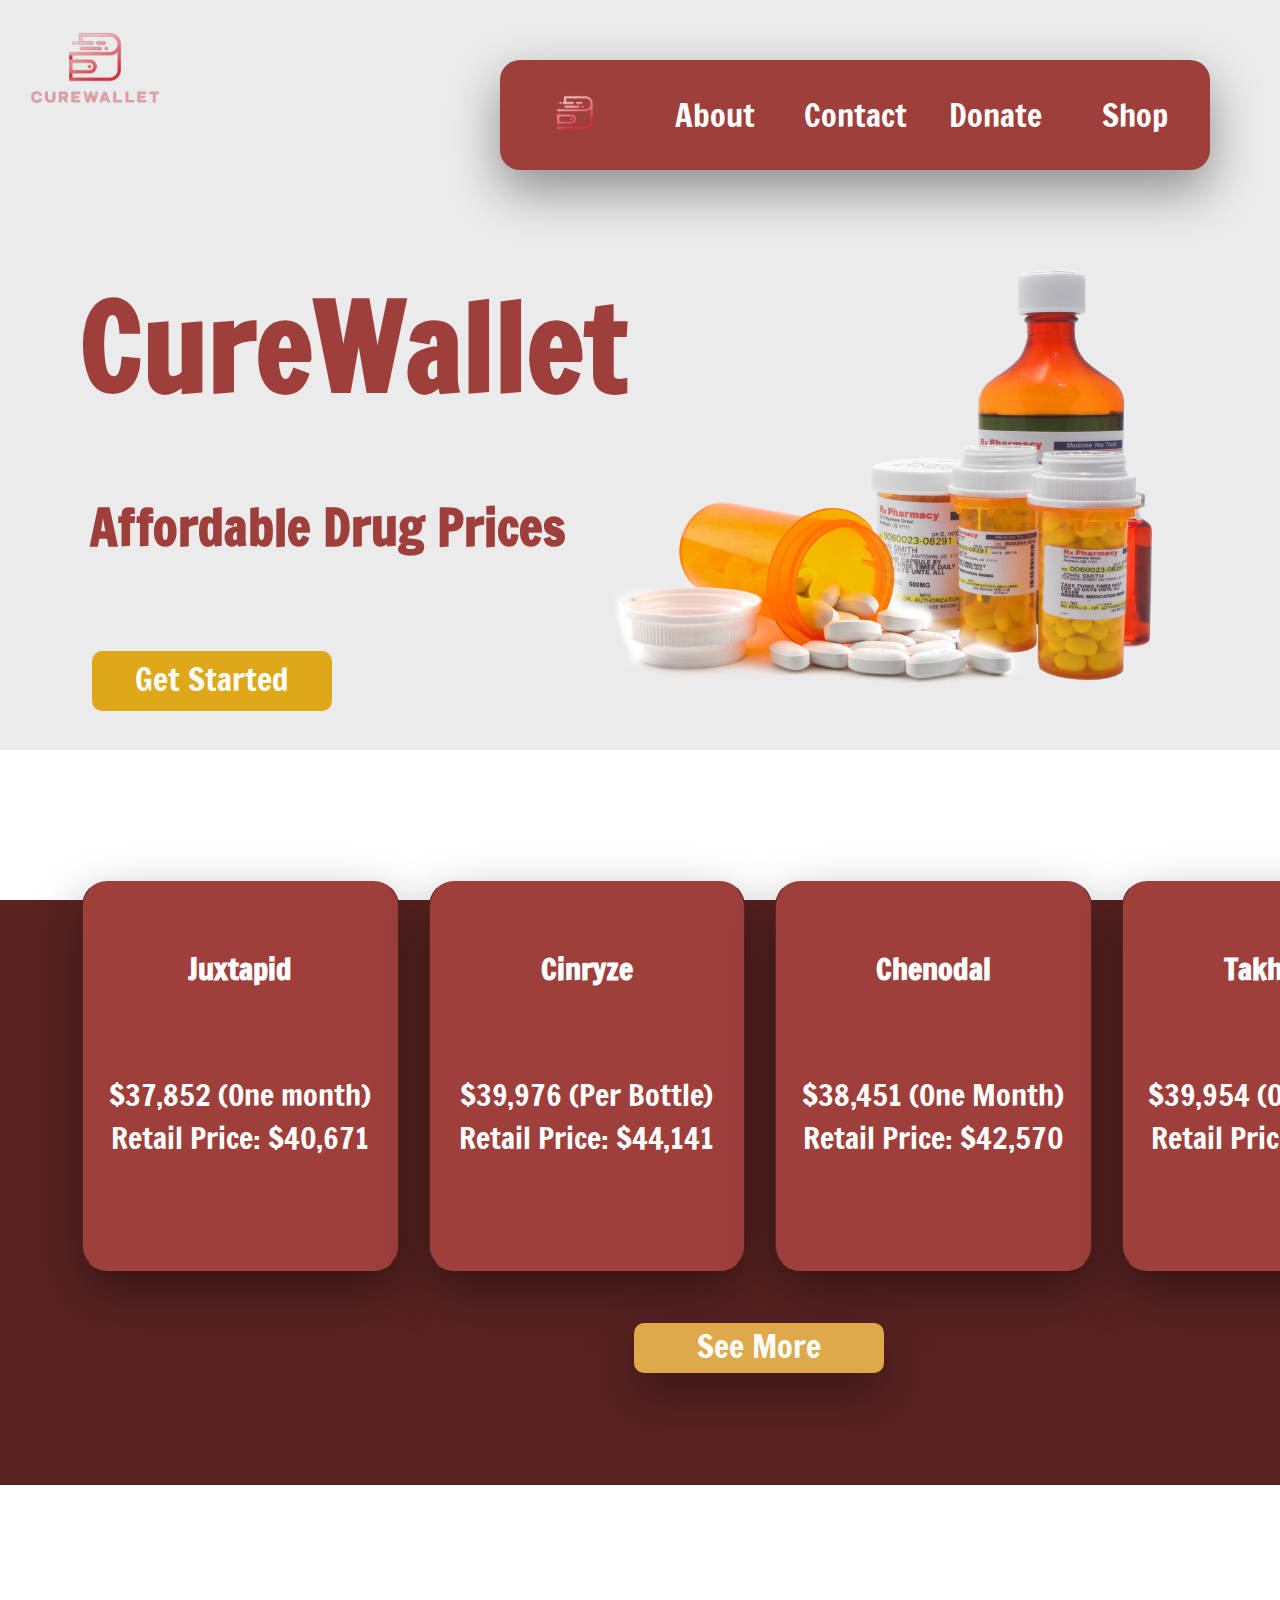
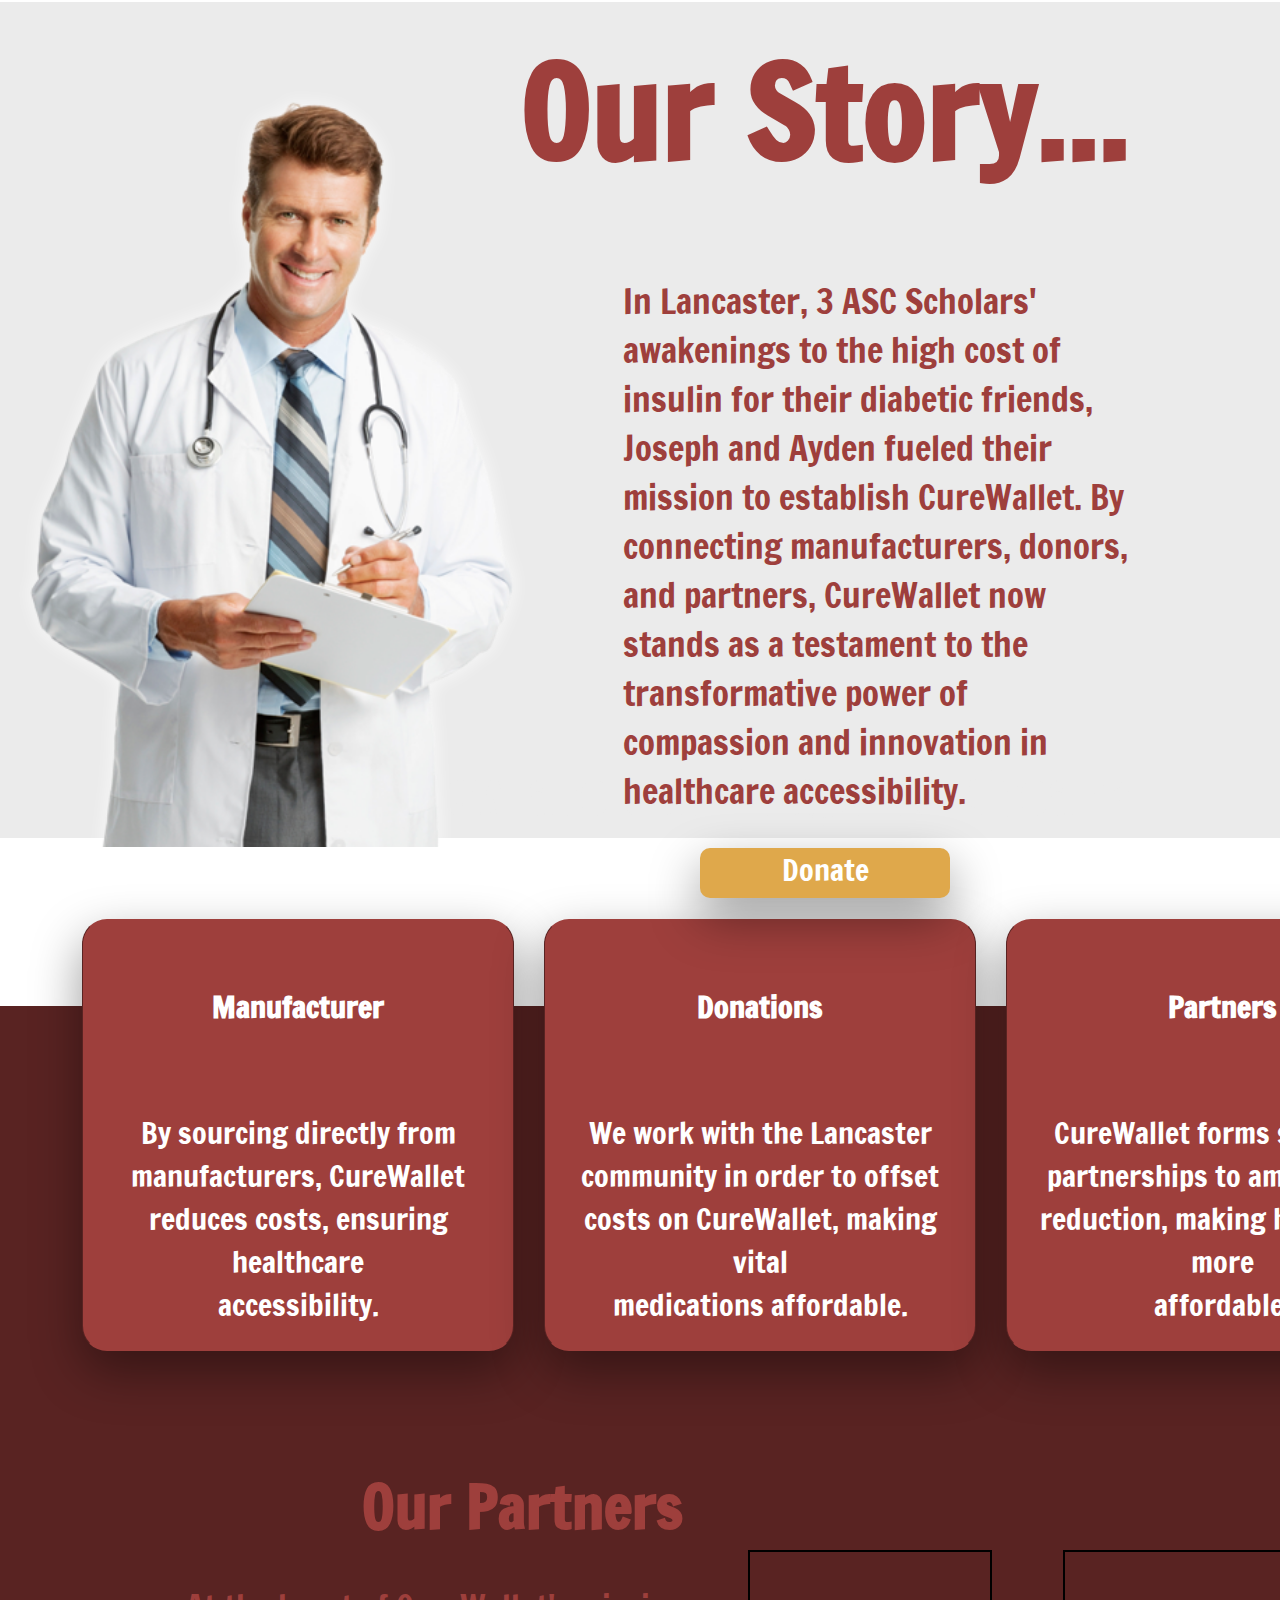
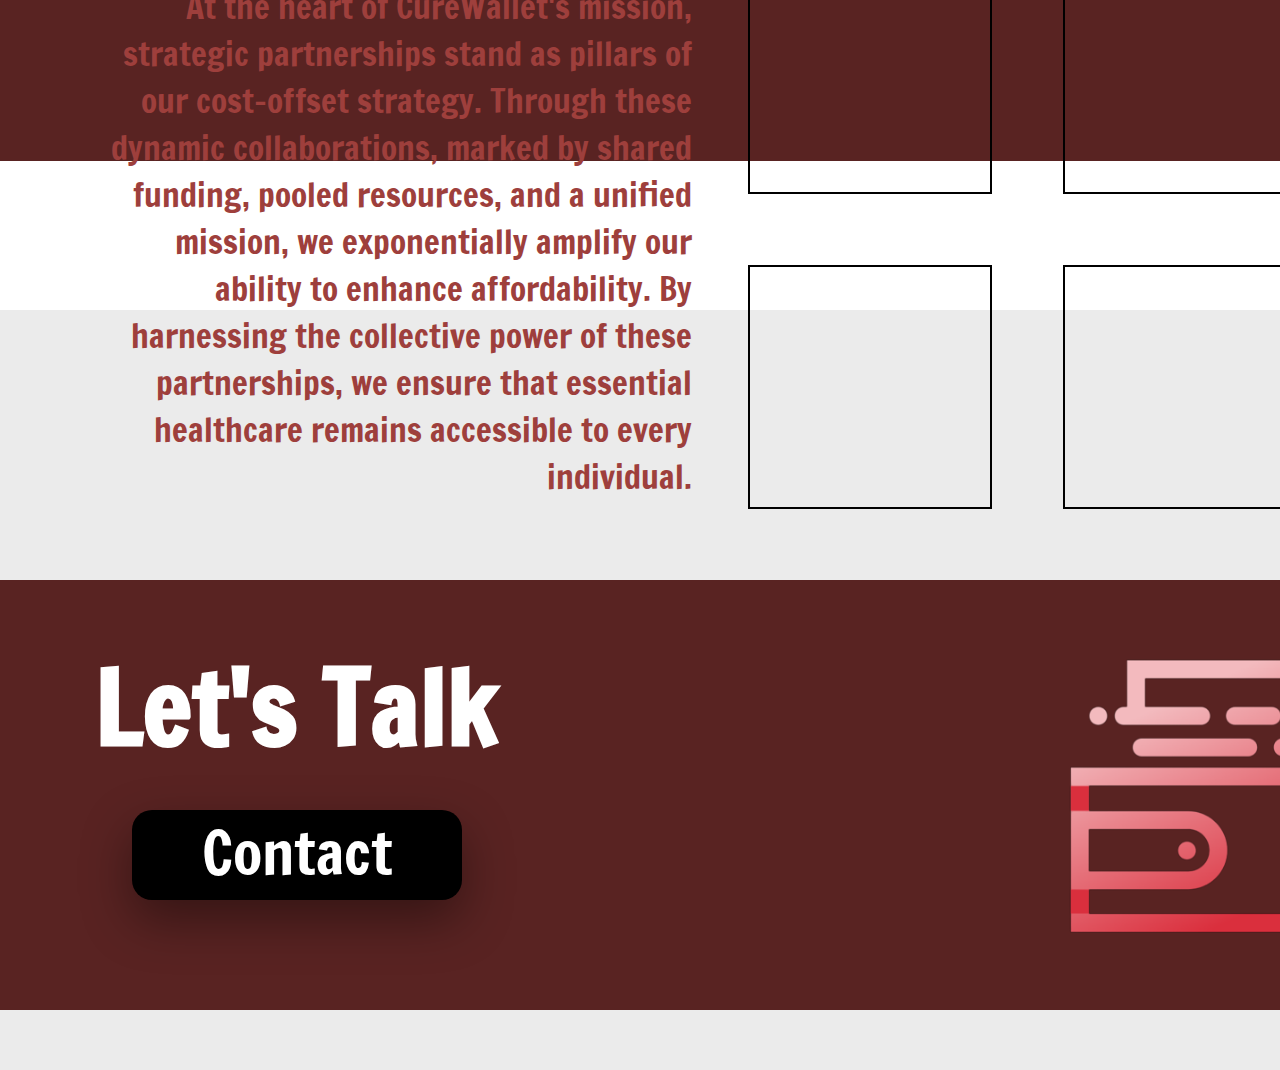
<file: index.html>
<!DOCTYPE html>
<html lang="en">

<head>
    <meta charset="UTF-8">
    <meta name="viewport" content="width=device-width, initial-scale=1.0">
    <title>CureWallet</title>
    <meta charset="UTF-8">
    <title>Navigation Bar</title>
    <link rel="stylesheet" href="style.css">
    <link rel="preconnect" href="https://fonts.googleapis.com">
    <link rel="icon" type="image/x-icon" href="images/logo.png">
    <link rel="preconnect" href="https://fonts.gstatic.com" crossorigin>
    <link
        href="https://fonts.googleapis.com/css2?family=DM+Serif+Display&family=Francois+One&family=Nanum+Gothic&family=Playfair+Display&display=swap"
        rel="stylesheet">

    <link rel="stylesheet" href="https://cdnjs.cloudflare.com/ajax/libs/animate.css/4.1.1/animate.min.css" />
</head>

<body>

    <div class="backgroundMainPage">
    </div>

    <div class="medicineMainPage">
    </div>

    <div class="storyMainPage">
    </div>

    <div class="cheapMainPage">
    </div>

    <div class="partnersMainPage">
    </div>

    <img src="images/wordRed.png" alt="White CureWalletLogo" class="mainLogo">
    <img src="images/bottleImage.png" alt="Actual Medicine Logo" class="medicineImage">

    <nav class="navBar1">
        <a><img class="MedLogo" src="images/logo.png">

            <a href="about.html">
                <div class="sections">About</div>
            </a>
            <a href="contact.html">
                <div class="sections">Contact</div>
            </a>
            <a href="donate.html">
                <div class="sections">Donate</div>
            </a>
            <a href="shop.html">
                <div class="sections">Shop</div>
            </a>
    </nav>
    <h1 class="animate__animated animate__pulse animate__infinite mainHeader">CureWallet</h1>
    <h2>Affordable Drug Prices</h2>
    <div class="mainPage">
        <a style="float: left;" href="shop.html">
            <div class="getStartedButton">Get Started</div>
        </a>
        <div class="MedContainer">
            <div class="Med">
                <h4>Juxtapid</h4>
                <p>
                    $37,852 (One month)
                    Retail Price: $40,671

                </p>
            </div>
            <div class="Med">
                <h4>Cinryze</h4>
                <p>
                    $39,976 (Per Bottle)
                    Retail Price: $44,141
            </div>

            <div class="Med">
                <h4>Chenodal</h4>
                <p>
                    $38,451 (One Month)
                    Retail Price: $42,570

                </p>
            </div>

            <div class="Med">
                <h4>Takhzyro</h4>
                <p>
                    $39,954 (One Month)
                    Retail Price: $44,140

                </p>
            </div>
        </div>

        <a style="float: left;" class="seeMoreButton" href="shop.html">See More</a>
        <h1 class="cheapHeader">How are our Drugs so Cheap?</h1>
        <div class="cheapContainer">
            <div class="cheapClass">
                <h4>Manufacturer</h4>
                <p>
                    By sourcing directly from manufacturers, CureWallet reduces costs, ensuring healthcare
                    accessibility.
                </p>
            </div>
            <div class="cheapClass">
                <h4>Donations</h4>
                <p>
                    We work with the Lancaster community in order to offset costs on CureWallet, making vital
                    medications affordable.
                </p>
            </div>

            <div class="cheapClass">
                <h4>Partners</h4>
                <p>
                    CureWallet forms strategic partnerships to amplify cost reduction, making healthcare more
                    affordable.
                </p>
            </div>
        </div>

        <h1 class="partnersHeader">Our Partners</h1>
        <p class="partnersSubheader">At the heart of CureWallet's mission, strategic partnerships stand as pillars of
            our cost-offset strategy. Through these dynamic collaborations, marked by shared funding, pooled resources,
            and a unified mission, we exponentially amplify our ability to enhance affordability. By harnessing the
            collective power of these partnerships, we ensure that essential healthcare remains accessible to every
            individual.</p>
        <img src="images/partnerPlaceholder.png" alt="Partner 1" class="square1">
        <img src="images/partnerPlaceholder.png" alt="Partner 2" class="square2">
        <img src="images/partnerPlaceholder.png" alt="Partner 3" class="square3">
        <img src="images/partnerPlaceholder.png" alt="Partner 4" class="square4">

        <div class="contactContainer" id="contact">
            <h3 class="letsTalkTitle">Let's Talk</h3>
            <a class="letsTalkButton" href="contact.html">Contact</a>
            <img class="finalLogo" src="images/logo.png">


        </div>


    </div>
    <img src="images/doctorImage.jpg" class="doctorImage">

    <h1 class="storyHeader">Our Story...</h1>
    <div class="storyContainer" id="storyText">
        <p class="storyText">In Lancaster, 3 ASC Scholars' awakenings to the high cost of insulin for their diabetic
            friends, Joseph and Ayden
            fueled their mission to establish CureWallet. By connecting manufacturers, donors, and partners, CureWallet
            now stands as a testament to the transformative power of compassion and innovation in healthcare
            accessibility.
        </p>
    </div>

    <a class="donateButton" href="donate.html">Donate</a>

</body>

</html>
</file>
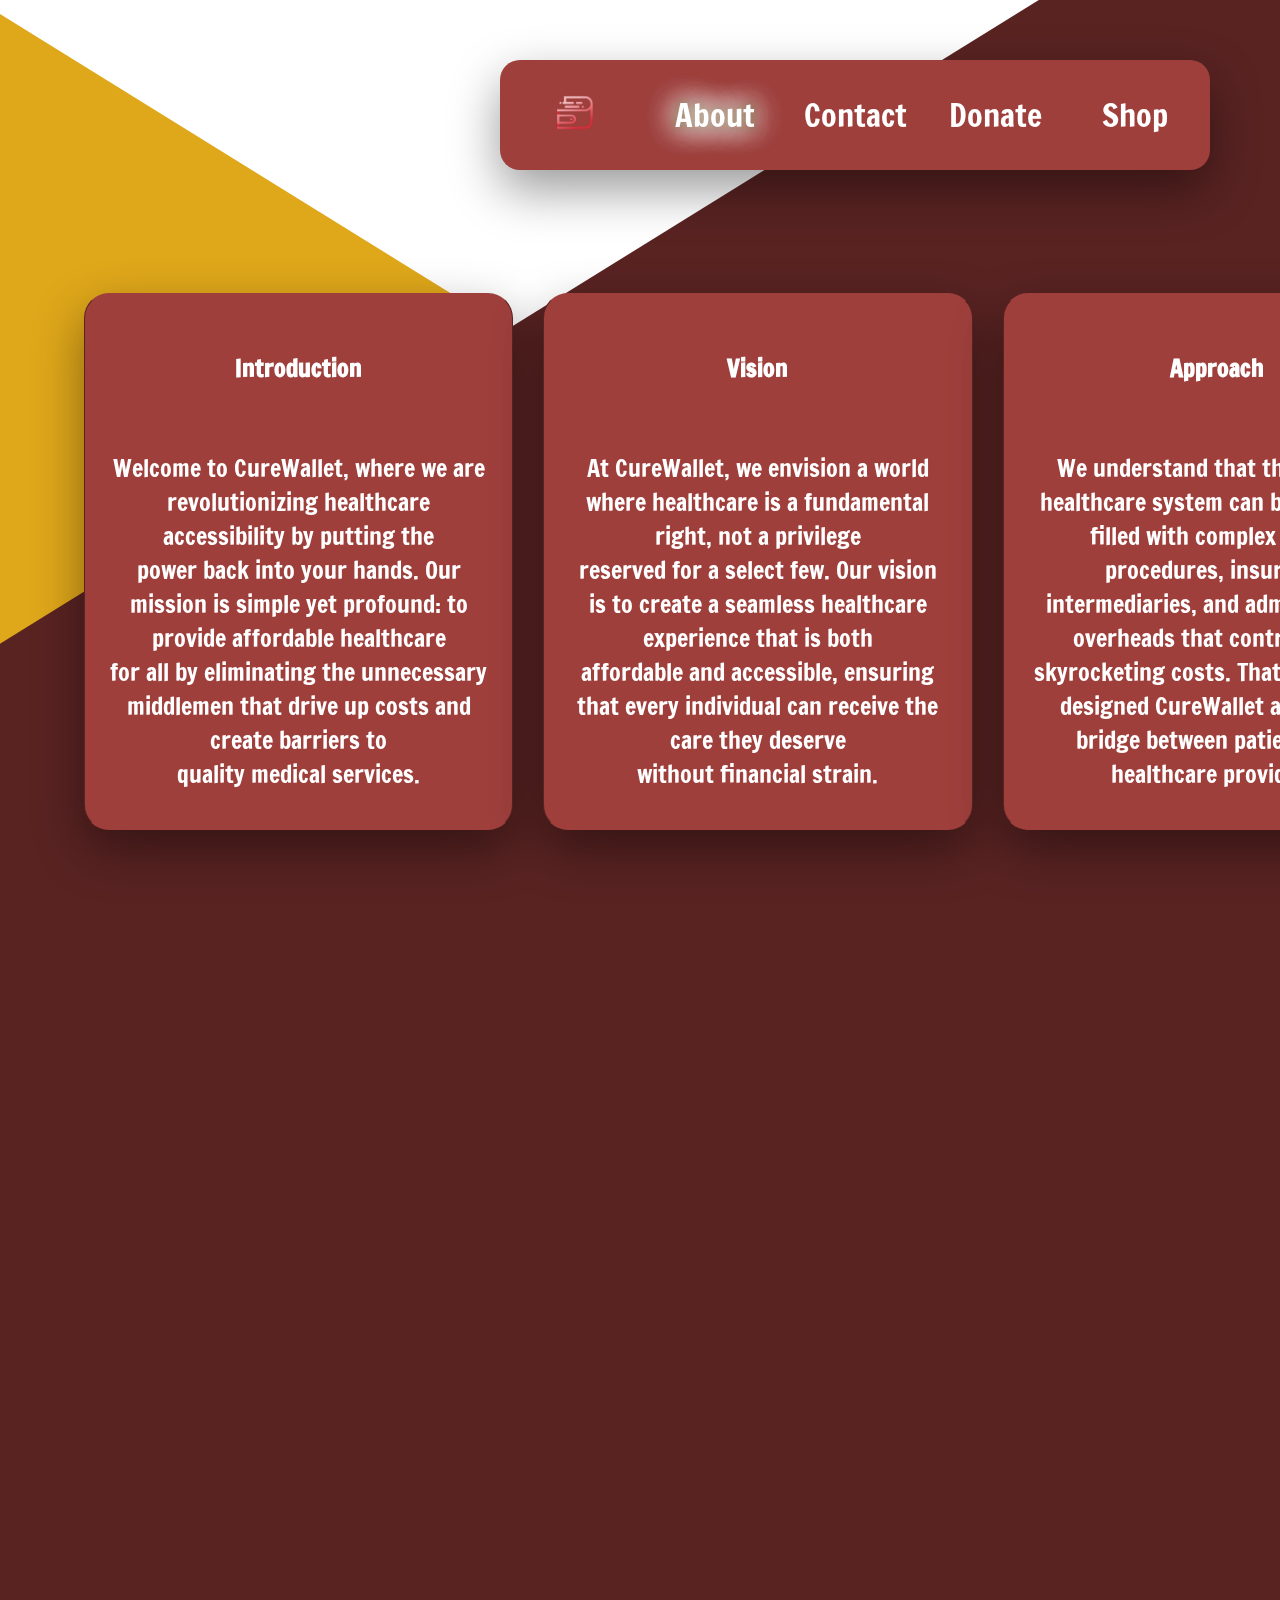
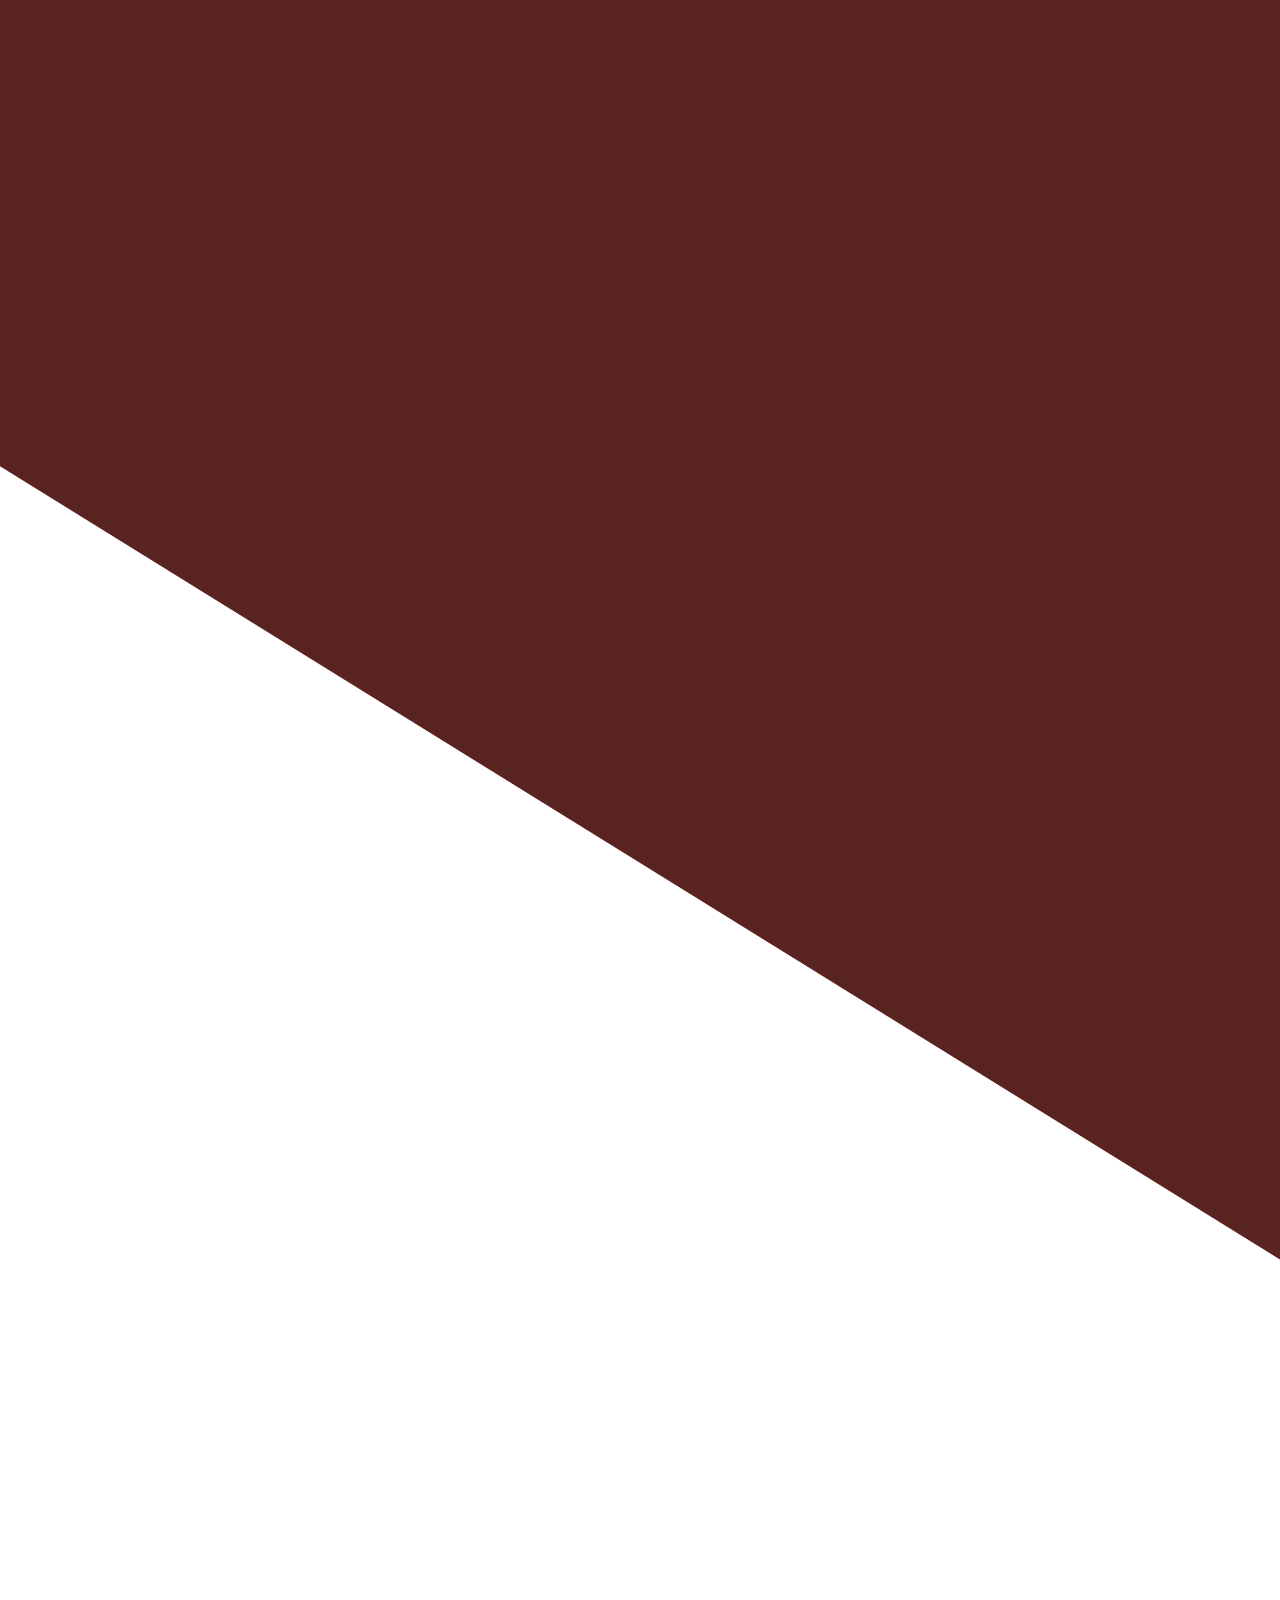
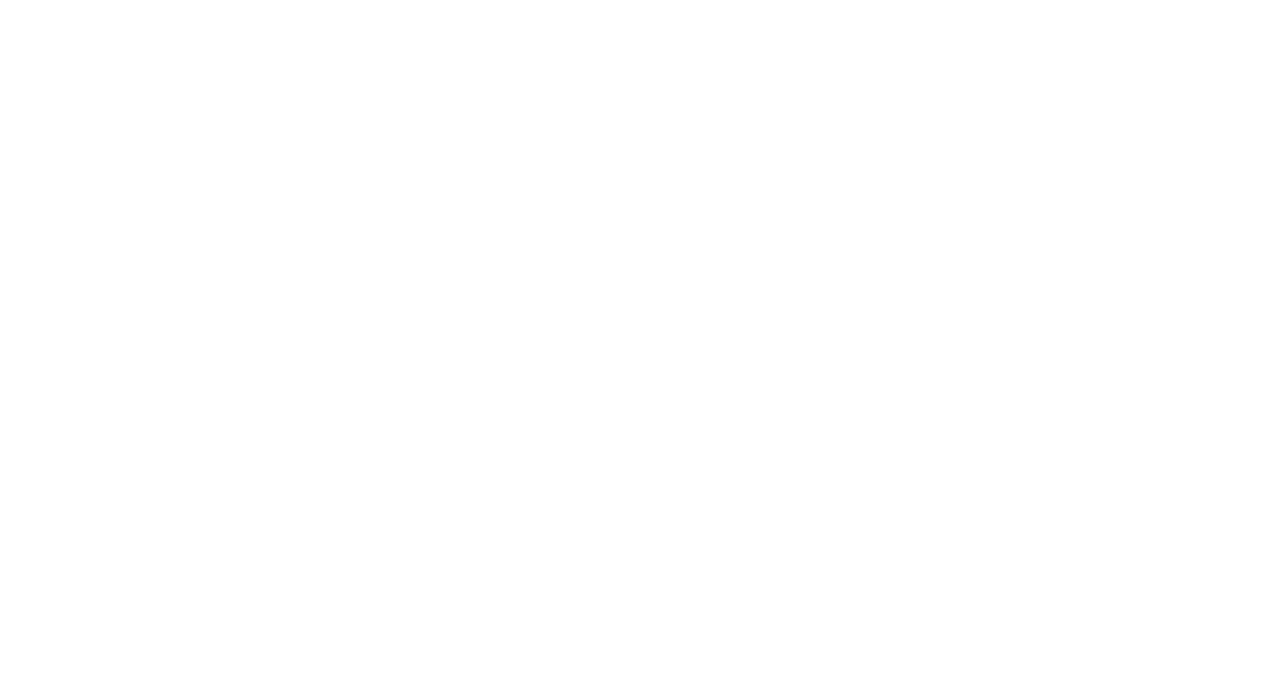
<file: about.html>
<!DOCTYPE html>
<html lang="en">

<head>
    <meta charset="UTF-8">
    <title>About</title>
    <link rel="stylesheet" href="about.css">
    <link rel="icon" type="image/x-icon" href="images/logo.png">
    <link
        href="https://fonts.googleapis.com/css2?family=DM+Serif+Display&family=Francois+One&family=Nanum+Gothic&family=Playfair+Display&display=swap"
        rel="stylesheet">

    <link rel="stylesheet" href="https://cdnjs.cloudflare.com/ajax/libs/animate.css/4.1.1/animate.min.css" />
</head>

<body>

    <div class="backgroundMainPage">
    </div>

    <div class="backgroundMainPage2">
    </div>

    <nav class="navBar2">
        <a href="https://michaelasc2023.github.io/cureWallet/index.html"><img class="MedLogo" src="images/logo.png">

            <a href="about.html">
                <div class="currentlyViewing">About</div>
            </a>
            <a href="contact.html">
                <div class="sections">Contact</div>
            </a>
            <a href="donate.html">
                <div class="sections">Donate</div>
            </a>
            <a href="shop.html">
                <div class="sections">Shop</div>
            </a>
    </nav>


    <div class="mainPage">
        <div class="mainPage">
            <div class="animate__animated animate__fadeInUp animate__delay-0.7s MedContainer">
                <div class="Med">
                    <h4>Introduction</h4>
                    <p>
                        Welcome to CureWallet, where we are revolutionizing healthcare accessibility by putting the
                        power back into your hands. Our mission is simple yet profound: to provide affordable healthcare
                        for all by eliminating the unnecessary middlemen that drive up costs and create barriers to
                        quality medical services.
                    </p>
                </div>
                <div class="Med">
                    <h4>Vision</h4>
                    <p>
                        At CureWallet, we envision a world where healthcare is a fundamental right, not a privilege
                        reserved for a select few. Our vision is to create a seamless healthcare experience that is both
                        affordable and accessible, ensuring that every individual can receive the care they deserve
                        without financial strain.
                    </p>
                </div>

                <div class="Med">
                    <h4>Approach</h4>
                    <p>
                        We understand that the current healthcare system can be daunting, filled with complex billing
                        procedures, insurance intermediaries, and administrative overheads that contribute to
                        skyrocketing costs. That's why we've designed CureWallet as a direct bridge between patients and
                        healthcare providers.
                    </p>
                </div>
            </div>
        </div>
</body>

</html>
</file>
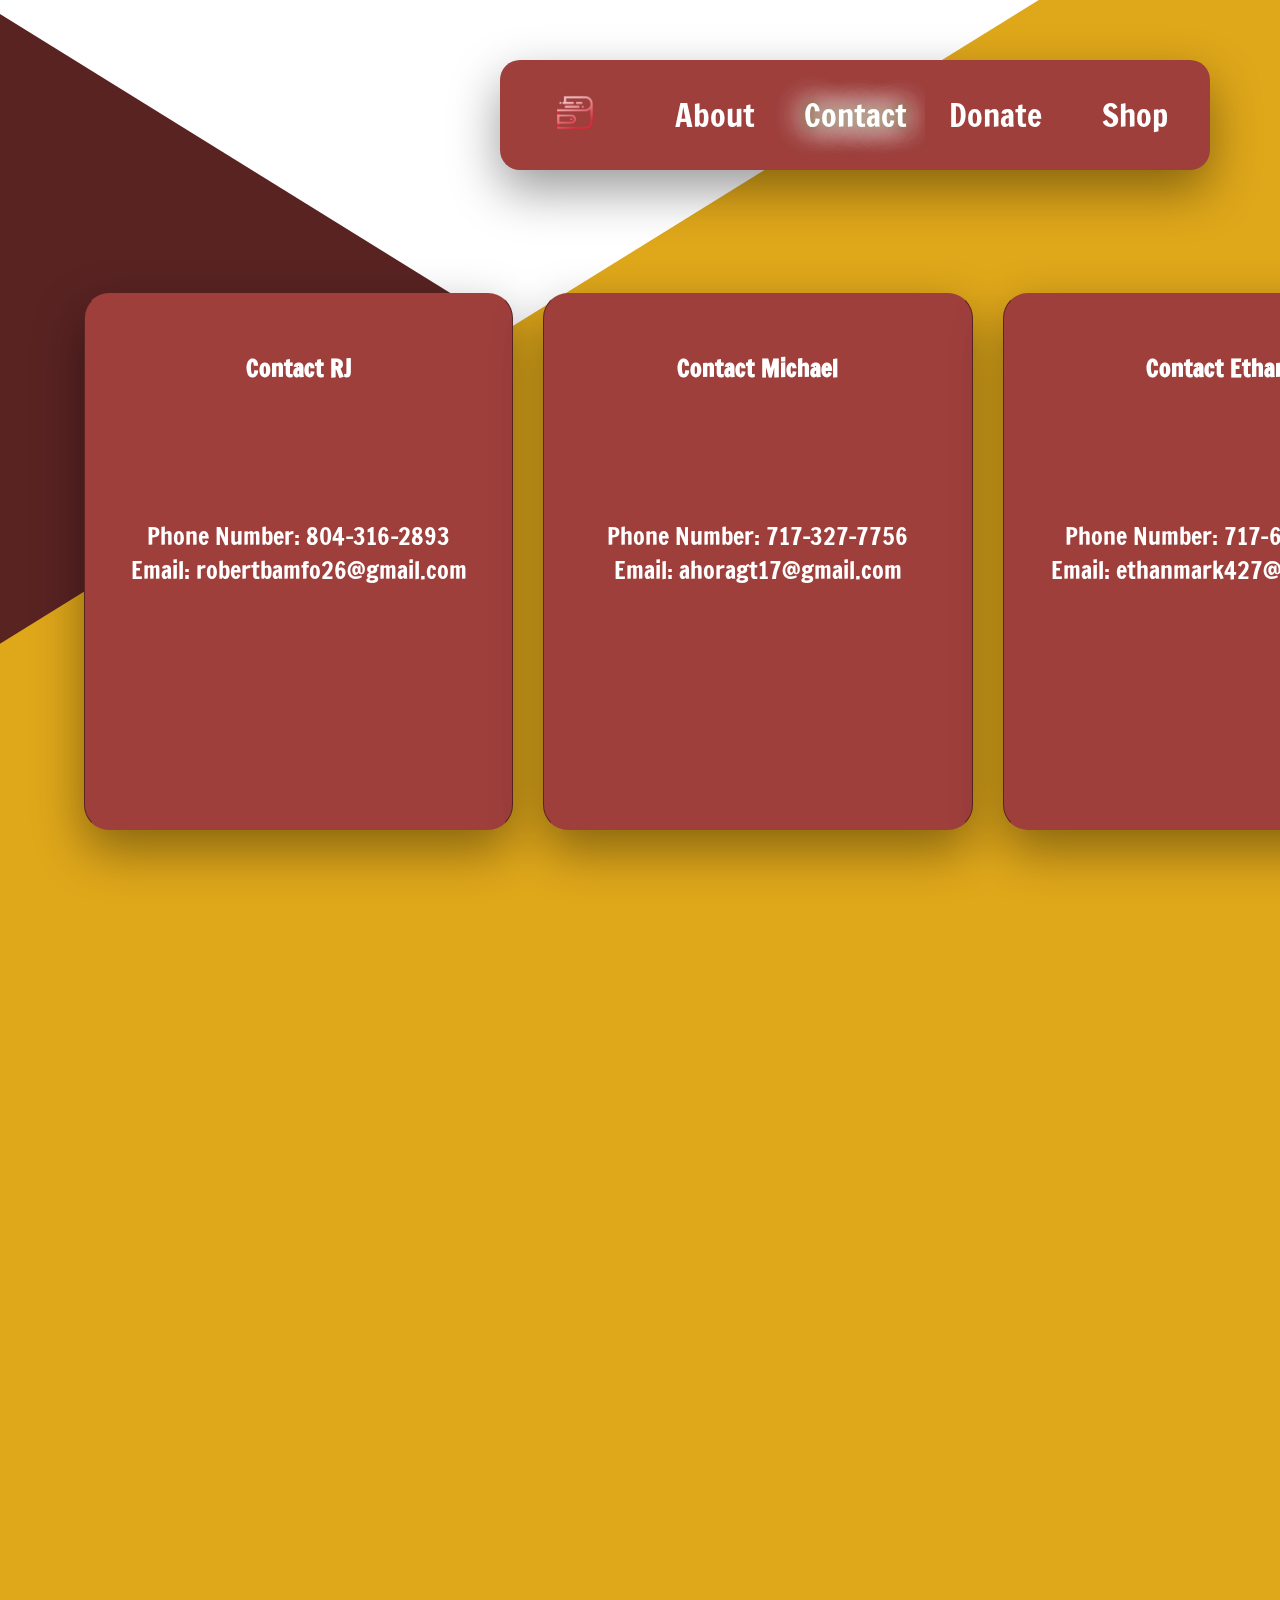
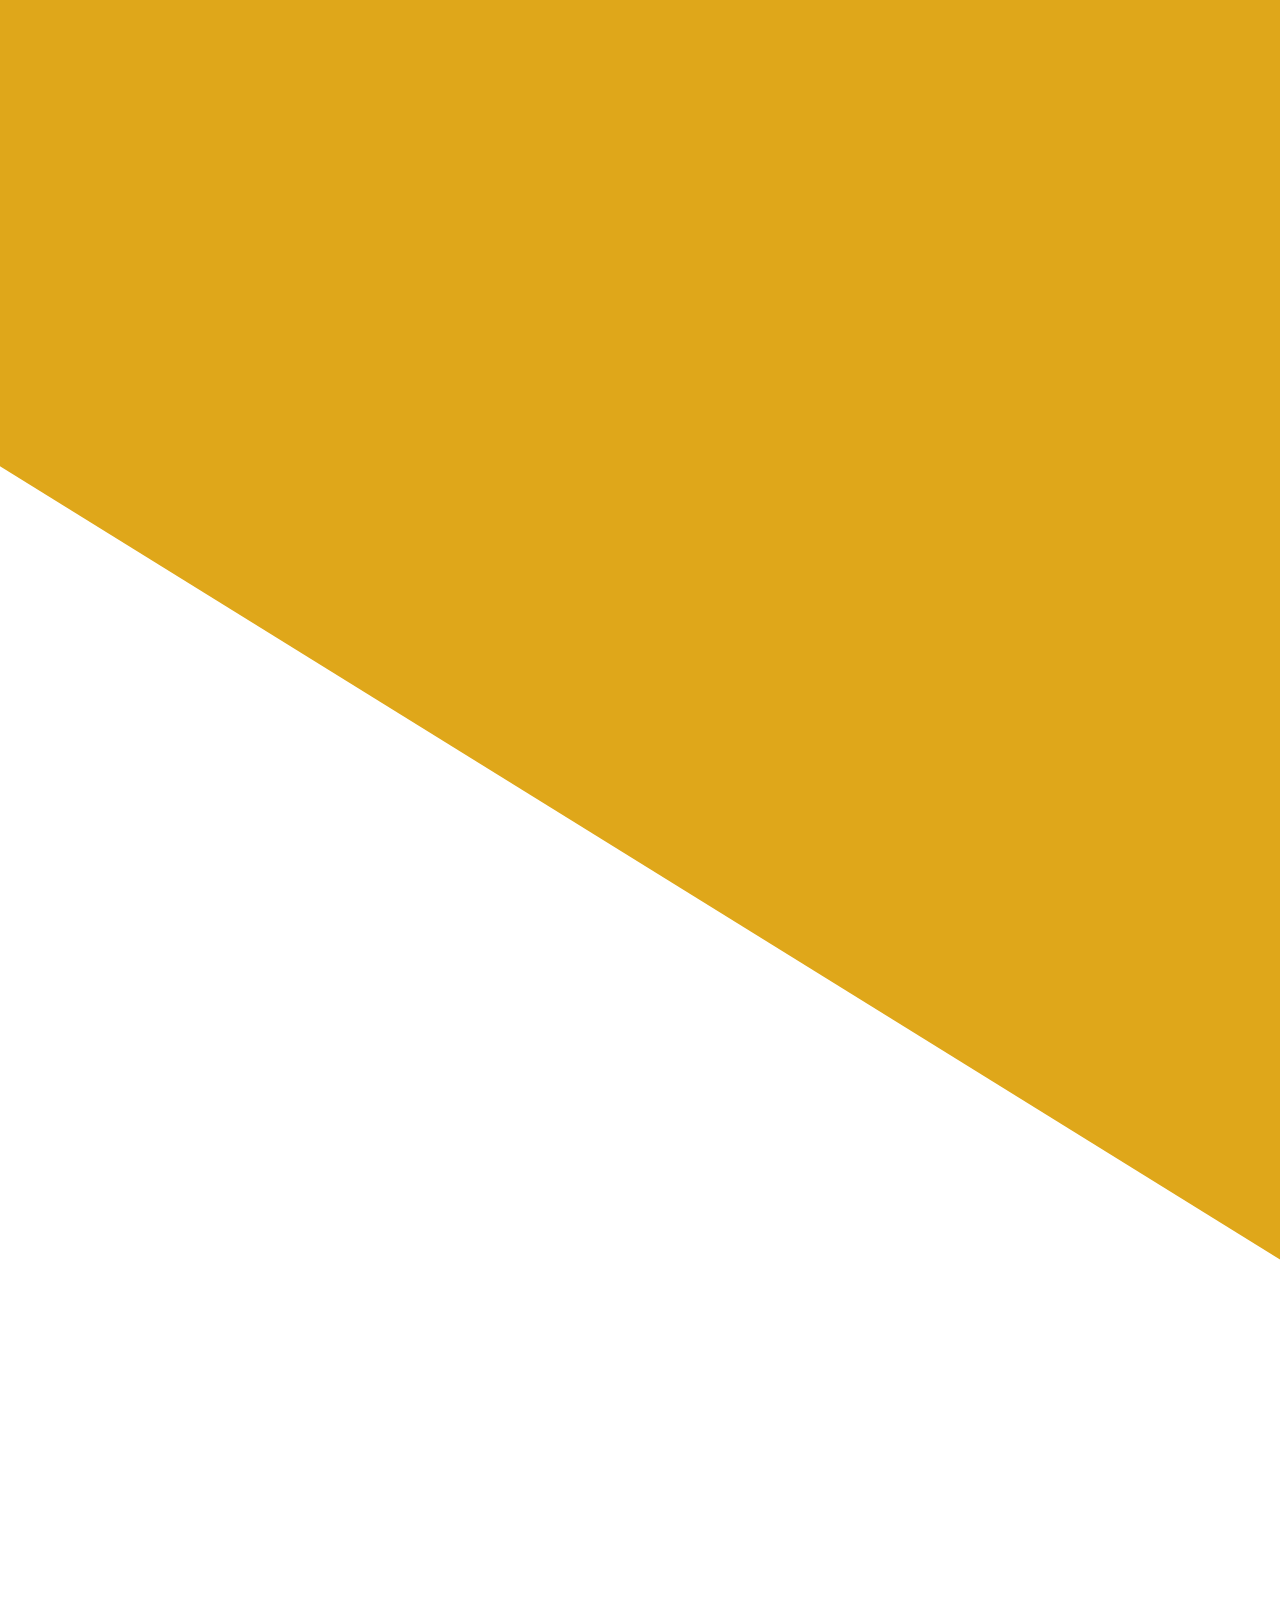
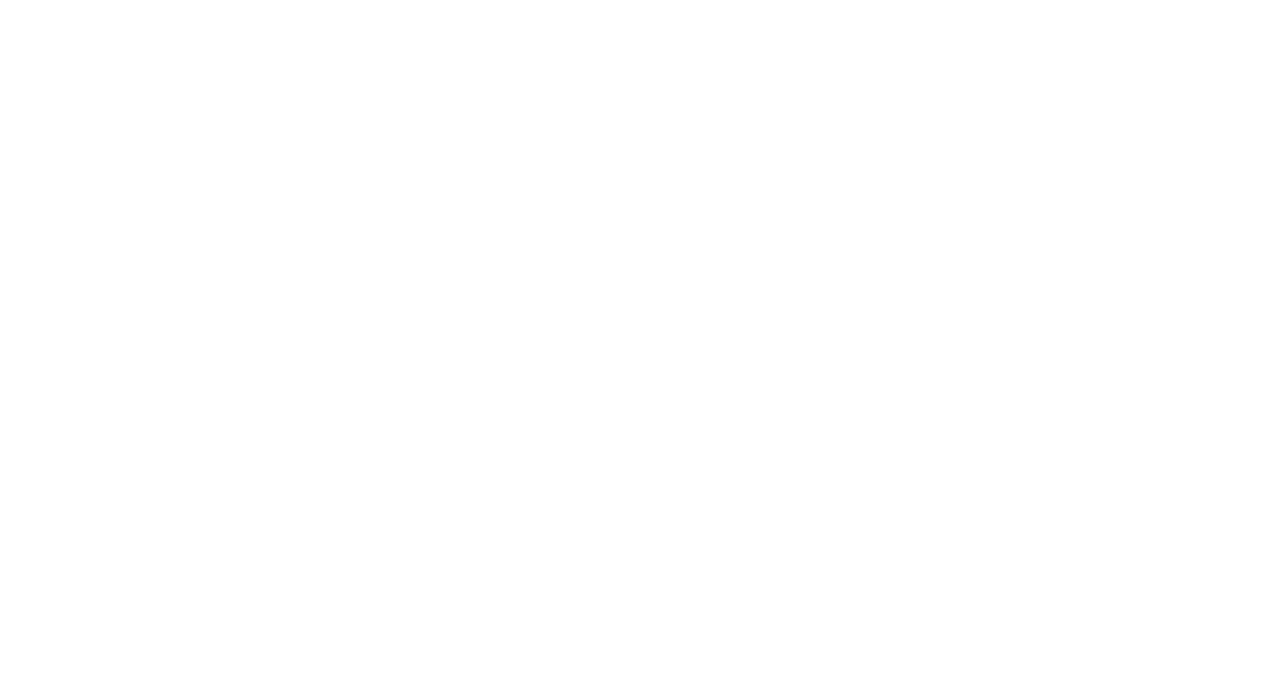
<file: contact.html>
<!DOCTYPE html>
<html lang="en">

<head>
    <meta charset="UTF-8">
    <title>Contact</title>
    <link rel="stylesheet" href="contact.css">
    <meta charset="UTF-8">
    <meta name="viewport" content="width=device-width, initial-scale=1.0">
    <link rel="icon" type="image/x-icon" href="images/logo.png">
    <meta charset="UTF-8">
    <link rel="preconnect" href="https://fonts.googleapis.com">
    <link rel="preconnect" href="https://fonts.gstatic.com" crossorigin>
    <link
        href="https://fonts.googleapis.com/css2?family=DM+Serif+Display&family=Francois+One&family=Nanum+Gothic&family=Playfair+Display&display=swap"
        rel="stylesheet">

    <link rel="stylesheet" href="https://cdnjs.cloudflare.com/ajax/libs/animate.css/4.1.1/animate.min.css" />
</head>

<div class="backgroundMainPage">
</div>

<div class="backgroundMainPage2">
</div>

<nav class="navBar3">
    <a href="https://michaelasc2023.github.io/cureWallet/index.html"><img class="MedLogo" src="images/logo.png">

        <a href="about.html">
            <div class="sections">About</div>
        </a>
        <a href="contact.html">
            <div class="currentlyViewing">Contact</div>
        </a>
        <a href="donate.html">
            <div class="sections">Donate</div>
        </a>
        <a href="shop.html">
            <div class="sections">Shop</div>
        </a>
</nav>


<div class="mainPage">
    <div class="mainPage">
        <div class="animate__animated animate__fadeInRight animate__delay-0.7s MedContainer">
            <div class="Med">
                <h4>Contact RJ</h4>
                <p>


                    Phone Number: 804-316-2893
                    Email: robertbamfo26@gmail.com
                </p>
            </div>
            <div class="Med">
                <h4>Contact Michael</h4>
                <p>


                    Phone Number: 717-327-7756
                    Email: ahoragt17@gmail.com
                </p>
            </div>

            <div class="Med">
                <h4>Contact Ethan</h4>
                <p>


                    Phone Number: 717-693-5438
                    Email: ethanmark427@gmail.com
                </p>
            </div>
        </div>
    </div>
    </body>

</html>
</file>
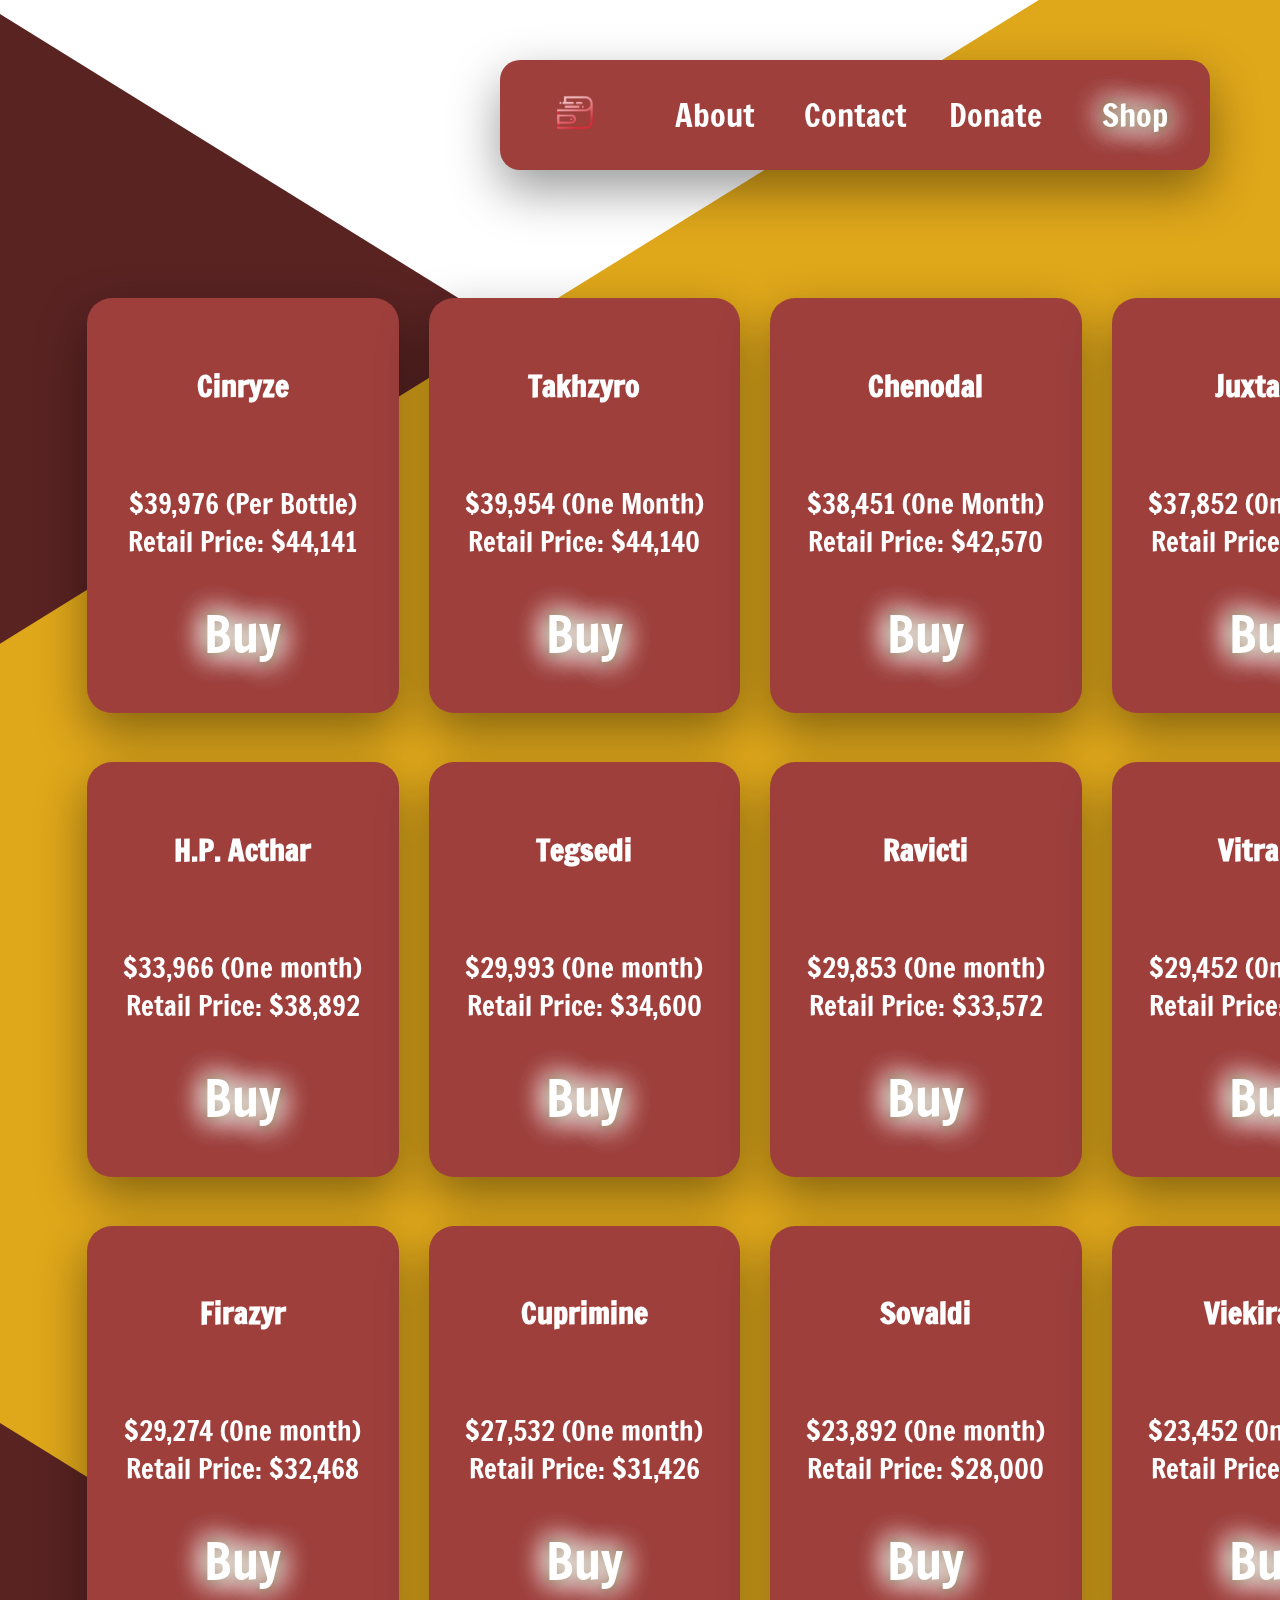
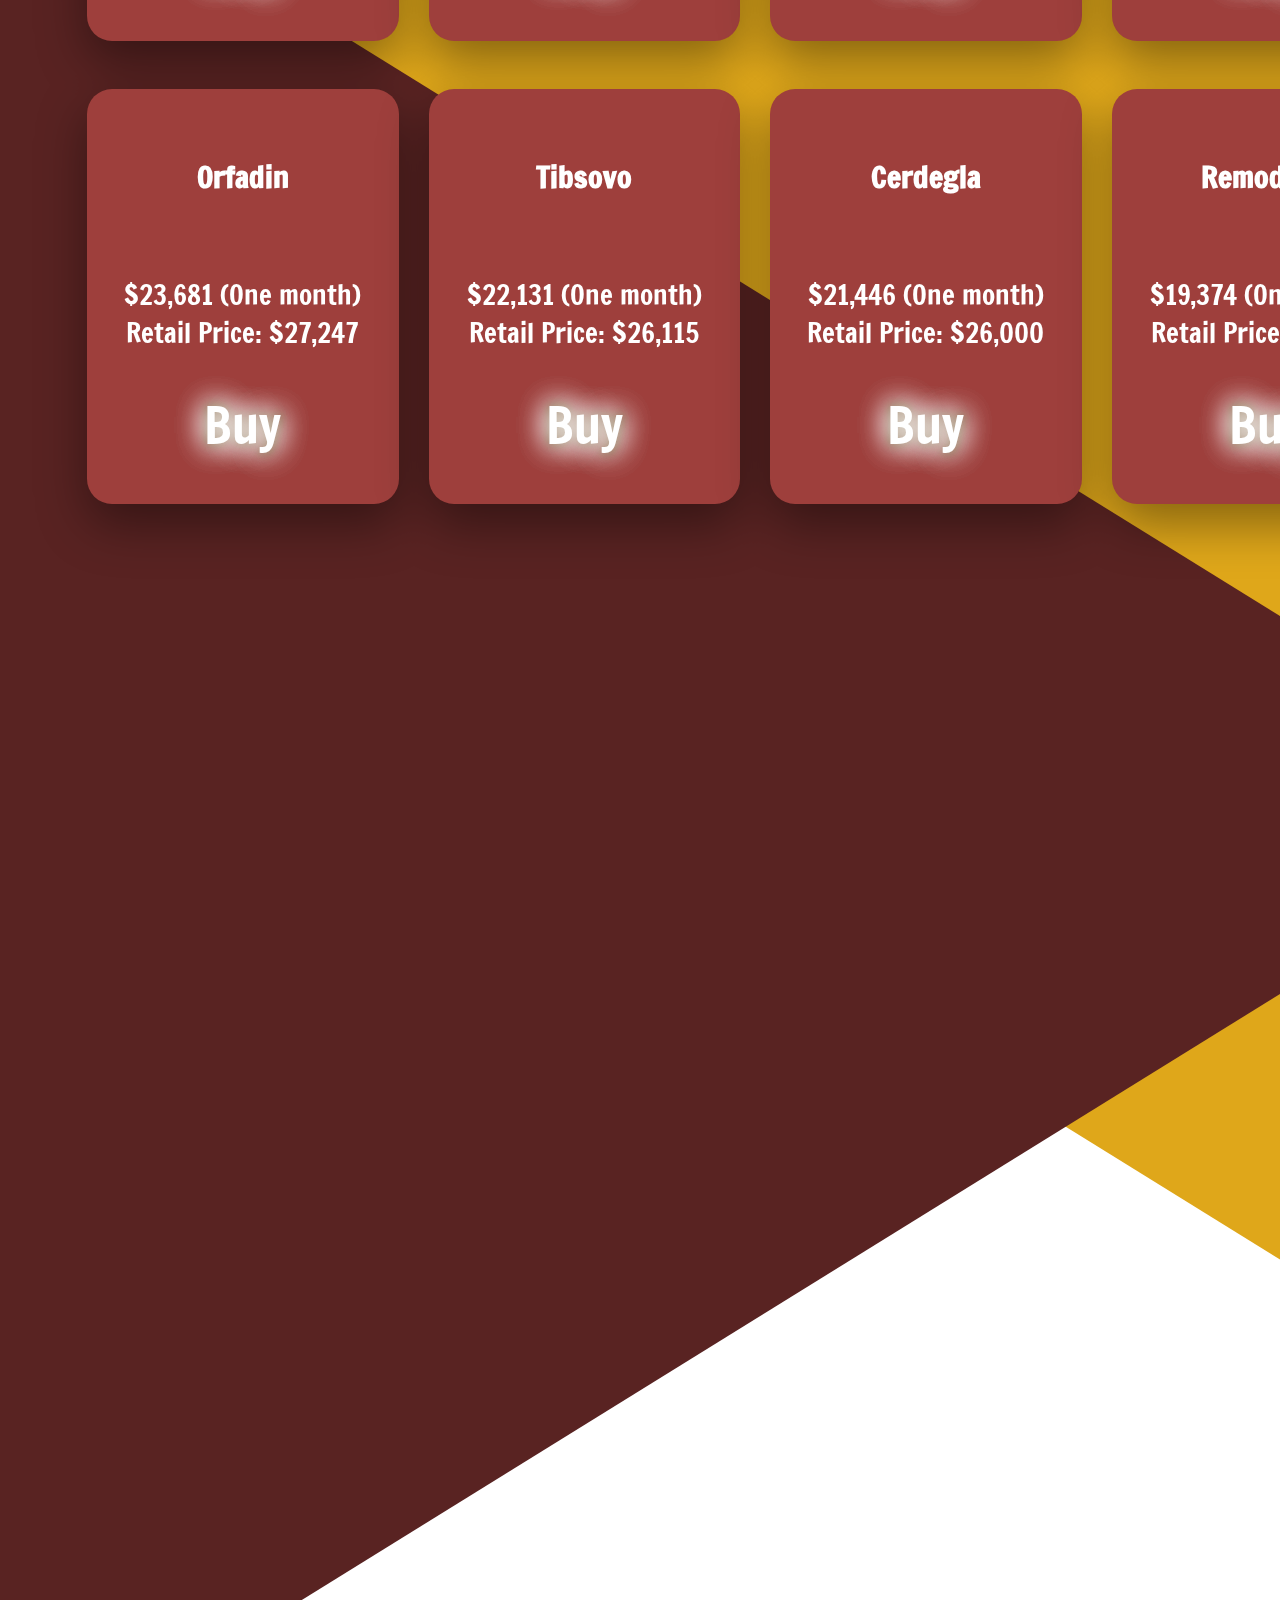
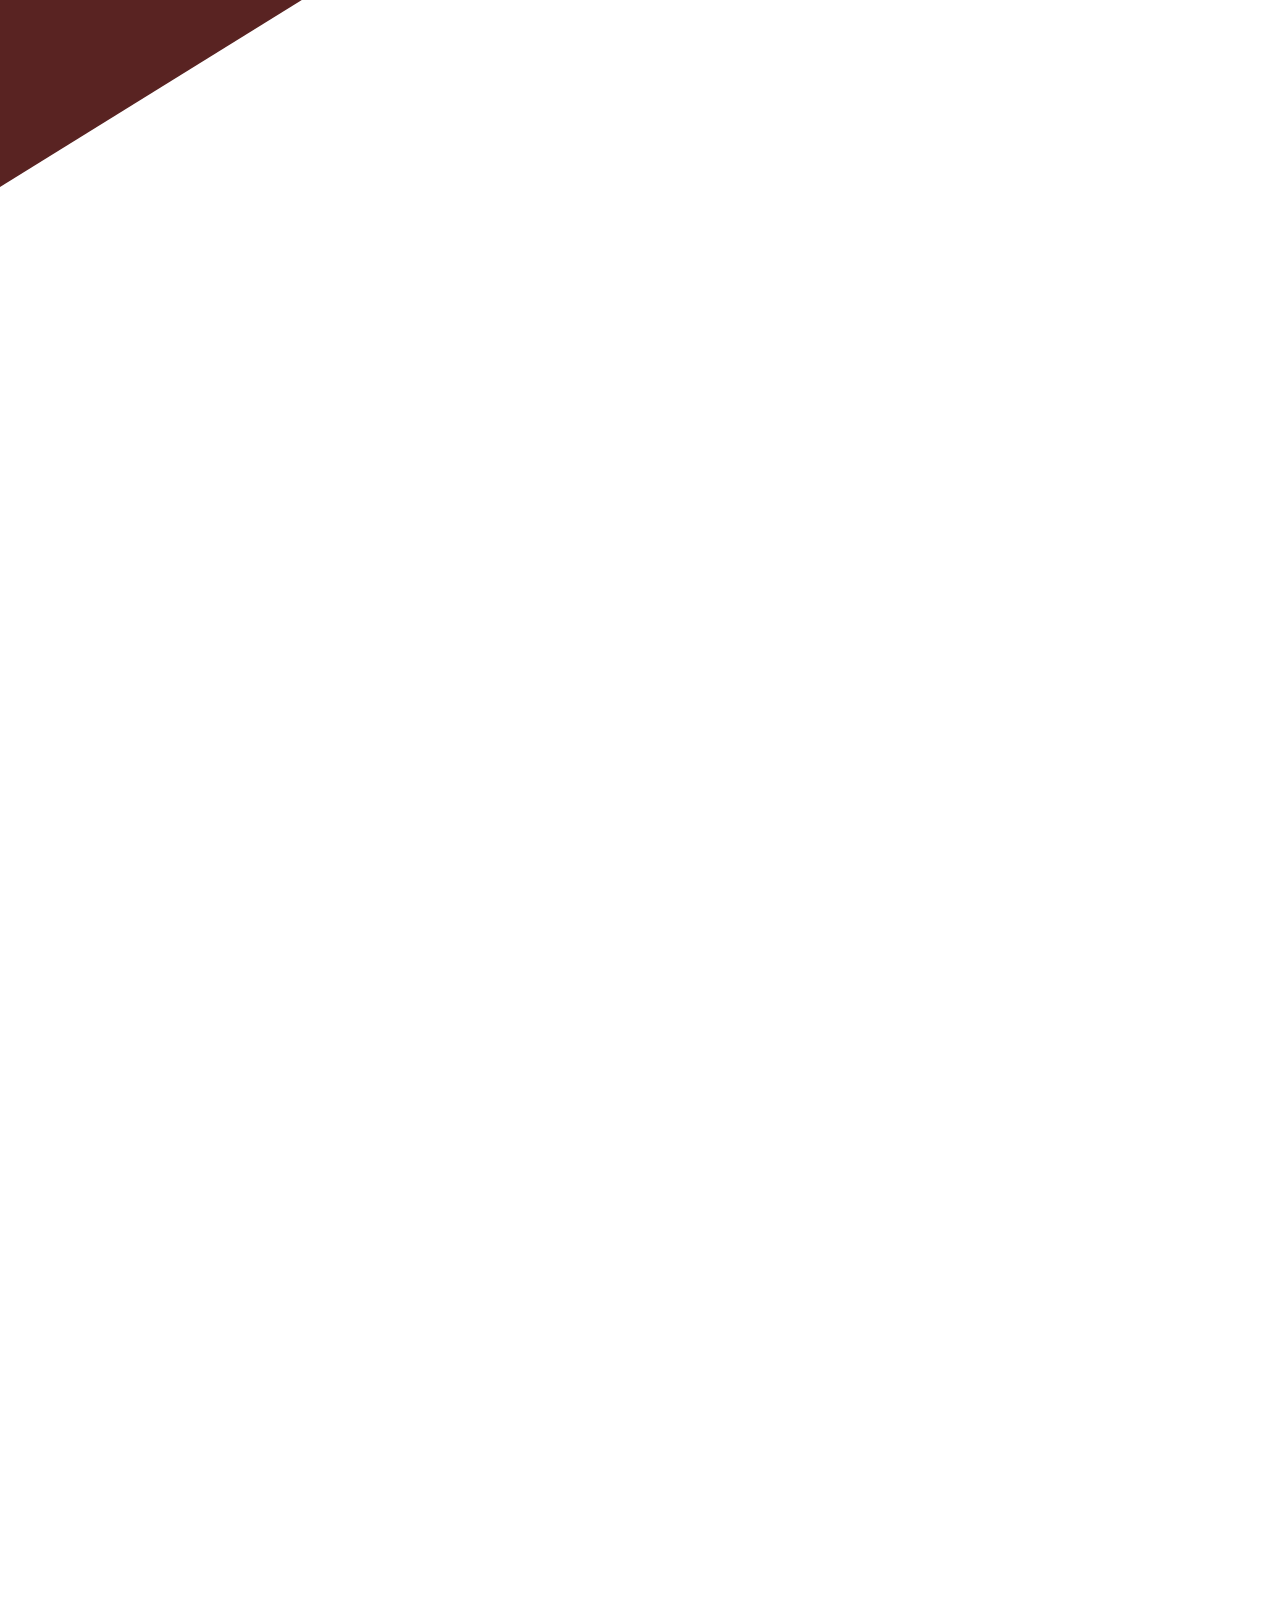
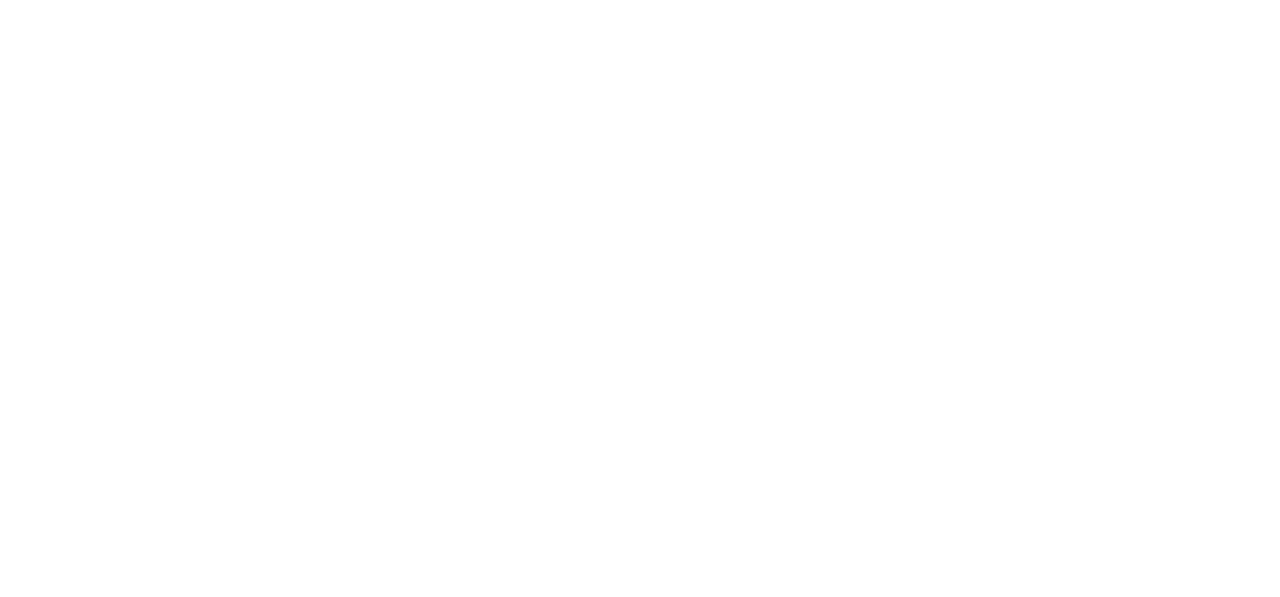
<file: shop.html>
<!DOCTYPE html>
<html lang="en">

<head>
    <meta charset="UTF-8">
    <title>Shop</title>
    <link rel="stylesheet" href="shop.css">
    <meta charset="UTF-8">
    <meta name="viewport" content="width=device-width, initial-scale=1.0">
    <meta charset="UTF-8">
    <link rel="icon" type="image/x-icon" href="images/logo.png">
    <link rel="preconnect" href="https://fonts.googleapis.com">
    <link rel="preconnect" href="https://fonts.gstatic.com" crossorigin>
    <link
        href="https://fonts.googleapis.com/css2?family=DM+Serif+Display&family=Francois+One&family=Nanum+Gothic&family=Playfair+Display&display=swap"
        rel="stylesheet">

    <link rel="stylesheet" href="https://cdnjs.cloudflare.com/ajax/libs/animate.css/4.1.1/animate.min.css" />
</head>

<body>
    <div class="backgroundMainPage">
    </div>

    <div class="backgroundMainPage2">
    </div>

    <div class="backgroundMainPage3">
    </div>

    <nav class="navBar4">
        <a href="http://localhost:5500/"><img class="MedLogo" src="images/logo.png">

            <a href="about.html">
                <div class="sections">About</div>
            </a>
            <a href="contact.html">
                <div class="sections">Contact</div>
            </a>
            <a href="donate.html">
                <div class="sections">Donate</div>
            </a>
            <a href="shop.html">
                <div class="currentlyViewing">Shop</div>
            </a>
    </nav>


    <div class="mainPage">
        <div class="animate__animated animate__fadeInLeft animate__delay-0.7s MedContainer">
            <div class="row1">
                <div class="Med">
                    <h4>Cinryze</h4>
                    <p>
                        $39,976 (Per Bottle)
                        Retail Price: $44,141

                        <a>Buy</a>
                    </p>
                </div>
                <div class="Med">
                    <h4>Takhzyro</h4>
                    <p>
                        $39,954 (One Month)
                        Retail Price: $44,140

                        <a>Buy</a>
                    </p>
                </div>

                <div class="Med">
                    <h4>Chenodal</h4>
                    <p>
                        $38,451 (One Month)
                        Retail Price: $42,570

                        <a>Buy</a>
                    </p>
                </div>


                <div class="Med">
                    <h4>Juxtapid</h4>
                    <p>
                        $37,852 (One month)
                        Retail Price: $40,671

                        <a>Buy</a>
                    </p>
                </div>
            </div>

            <div class="row2">
                <div class="Med">
                    <h4>H.P. Acthar</h4>
                    <p>
                        $33,966 (One month)
                        Retail Price: $38,892

                        <a>Buy</a>
                    </p>
                </div>

                <div class="Med">
                    <h4>Tegsedi</h4>
                    <p>
                        $29,993 (One month)
                        Retail Price: $34,600

                        <a>Buy</a>
                    </p>
                </div>

                <div class="Med">
                    <h4>Ravicti</h4>
                    <p>
                        $29,853 (One month)
                        Retail Price: $33,572

                        <a>Buy</a>
                    </p>
                </div>

                <div class="Med">
                    <h4>Vitrakvi</h4>
                    <p>
                        $29,452 (One month)
                        Retail Price: $32,800

                        <a>Buy</a>
                    </p>
                </div>
            </div>

            <div class="row3">
                <div class="Med">
                    <h4>Firazyr</h4>
                    <p>
                        $29,274 (One month)
                        Retail Price: $32,468

                        <a>Buy</a>
                    </p>
                </div>

                <div class="Med">
                    <h4>Cuprimine</h4>
                    <p>
                        $27,532 (One month)
                        Retail Price: $31,426

                        <a>Buy</a>
                    </p>
                </div>

                <div class="Med">
                    <h4>Sovaldi</h4>
                    <p>
                        $23,892 (One month)
                        Retail Price: $28,000

                        <a>Buy</a>
                    </p>
                </div>

                <div class="Med">
                    <h4>Viekira XR</h4>
                    <p>
                        $23,452 (One month)
                        Retail Price: $27,773

                        <a>Buy</a>
                    </p>
                </div>
            </div>

            <div class="row4">
                <div class="Med">
                    <h4>Orfadin</h4>
                    <p>
                        $23,681 (One month)
                        Retail Price: $27,247

                        <a>Buy</a>
                    </p>
                </div>

                <div class="Med">
                    <h4>Tibsovo</h4>
                    <p>
                        $22,131 (One month)
                        Retail Price: $26,115

                        <a>Buy</a>
                    </p>
                </div>

                <div class="Med">
                    <h4>Cerdegla</h4>
                    <p>
                        $21,446 (One month)
                        Retail Price: $26,000

                        <a>Buy</a>
                    </p>
                </div>

                <div class="Med">
                    <h4>Remodulin</h4>
                    <p>
                        $19,374 (One month)
                        Retail Price: $25,466

                        <a>Buy</a>
                    </p>
                </div>
            </div>
        </div>
</body>

</html>
</file>
<file: style.css>
div {
    font-family: 'Francois One', sans-serif;
    background-color: rgb(158, 63, 60);
    color: white;
    font-size: 32px;
    padding: 5px;
}

.mainLogo {
    width: 200px;
    position: absolute;
    left: -5px;
    top: -5px;
}

.mainPage {
    width: 1250px;
    height: 200px;
    background-color: transparent;
    position: absolute;
    left: 182px;
    top: 70%;
}

.getStartedButton {
    color: white;
    background-color: rgb(223, 167, 26);
    border-radius: 10px;
    position: absolute;
    left: -90px;
    top: 10%;
    width: 230px;
    height: 50px;
}

.seeMoreButton {
    color: white;
    width: 250px;
    height: 50px;
    background-color: rgb(223, 168, 75);
    position: absolute;
    left: 452px;
    top: 330%;
    border-radius: 10px;
    box-shadow: 0 20px 50px 0 rgba(0, 0, 0, 0.4);
}

.mainHeader {
    font-family: 'Francois One', sans-serif;
    position: absolute;
    left: 80px;
    top: 20%;
    font-size: 120px;
    color: rgb(158, 63, 60)
}

h2 {
    font-family: 'Francois One', sans-serif;
    position: absolute;
    left: 90px;
    top: 50%;
    font-size: 50px;
    color: rgb(158, 63, 60)
}

h3 {

    font-family: 'Francois One', sans-serif;
    position: absolute;
    left: 90px;
    top: 40%;
    font-size: 50px;
    color: rgb(158, 63, 60)
}


.navBar1 {
    background-color: rgb(158, 63, 60);
    padding: 5px;
    display: flex;
    justify-content: space-around;
    align-items: center;
    width: 700px;
    height: 100px;
    right: 50px;
    position: absolute;
    right: 70px;
    top: 60px;
    border-radius: 20px;
    box-shadow: 0 20px 50px 0 rgba(0, 0, 0, 0.4);
}

.medicineImage {
    position: absolute;
    right: 10%;
    top: 30%;
    width: 550px;
}

img {
    width: 60px;
}


.items:hover {
    background-color: rgb(223, 217, 26);
    opacity: 0.5;
}


a {
    width: 20%;
    text-align: center;
    text-decoration: none;
}

.MedContainer {
    position: absolute;
    flex-direction: row;
    width: 110%;
    height: 200%;
    display: flex;
    top: 110%;
    left: -120px;
    background-color: transparent;
}

.Med {
    width: 33%;
    font-size: 30px;
    margin: 15px;
    padding: 25px;
    border-left: 1px solid #592322;
    border-right: 1px solid #592322;
    border-top: 1px solid transparent;
    border-bottom: 1px solid transparent;
    transition: border 500ms;
    border-radius: 25px;
    box-shadow: 0 20px 50px 0 rgba(0, 0, 0, 0.4);
}

/* Allows me to space the text */
.Med p {
    white-space: pre-line;
}

/* Aligns all h4 text in project container */
.Med h4 {
    text-align: center;
}

/* Aligns all p text in project container */
.Med p {
    text-align: center;
}

.cheapHeader {
    position: absolute;
    top: 800%;
    font-size: 60px;
    right: 310px;
    font-family: 'Francois One', sans-serif;
    position: absolute;
    color: #EBEBEB;
}

.partnersHeader {
    position: absolute;
    top: 1140%;
    font-size: 60px;
    left: 180px;
    font-family: 'Francois One', sans-serif;
    position: absolute;
    color: rgb(158, 63, 60);
    text-align: right;
}

.contactContainer {
    background-color: #592322;
    width: 1510px;
    height: 420px;
    position: absolute;
    left: -183px;
    top: 1500%;
}

.backgroundMainPage {
    height: 745px;
    width: 1509px;
    position: absolute;
    left: 0px;
    top: -5px;
    background-color: #EBEBEB;
}

.medicineMainPage {
    height: 575px;
    width: 1509px;
    position: absolute;
    left: 0px;
    top: 100%;
    background-color: #592322;
}

.storyMainPage {
    height: 826px;
    width: 1509px;
    position: absolute;
    left: 0px;
    top: 178%;
    background-color: #EBEBEB;
}

.cheapMainPage {
    height: 745px;
    width: 1509px;
    position: absolute;
    left: 0px;
    top: 289.6%;
    background-color: #592322;
}

.partnersMainPage {
    height: 750px;
    width: 1509px;
    position: absolute;
    left: 0px;
    top: 390%;
    background-color: #EBEBEB;
}

.letsTalkTitle {
    position: absolute;
    font-size: 103px;
    text-align: right;
    font-family: 'Francois One', sans-serif;
    position: absolute;
    color: white;
    width: 600px;
    top: -50px;
    left: -100px;
}

.finalLogo {
    width: 500px;
    position: absolute;
    right: 50px;
    top: 20px;
}

.letsTalkButton {
    font-size: 60px;
    text-align: center;
    left: 133px;
    top: 230px;
    font-family: 'Francois One', sans-serif;
    position: absolute;
    color: white;
    width: 330px;
    height: 90px;
    background-color: black;
    border-radius: 20px;
    box-shadow: 0 20px 50px 0 rgba(0, 0, 0, 0.4);
}


.partnersSubheader {
    position: absolute;
    top: 1200%;
    font-size: 33px;
    text-align: right;
    left: -90px;
    font-family: 'Francois One', sans-serif;
    position: absolute;
    color: rgb(158, 63, 60);
    width: 600px;
}

.cheapContainer {
    position: absolute;
    flex-direction: row;
    width: 110%;
    height: 220%;
    display: flex;
    top: 890%;
    left: -120px;
    background-color: transparent;
}

.cheapClass {
    width: 33%;
    font-size: 30px;
    margin: 15px;
    padding: 25px;
    border-left: 1px solid #592322;
    border-right: 1px solid #592322;
    border-top: 1px solid transparent;
    border-bottom: 1px solid transparent;
    transition: border 500ms;
    border-radius: 25px;
    box-shadow: 0 20px 50px 0 rgba(0, 0, 0, 0.4);
}

/* Allows me to space the text */
.cheapClass p {
    white-space: pre-line;
}

/* Aligns all h4 text in project container */
.cheapClass h4 {
    text-align: center;
}

/* Aligns all p text in project container */
.cheapClass p {
    text-align: center;
}


.square1 {
    border: 2px solid black;
    width: 240px;
    position: absolute;
    top: 1200%;
    right: 450px;
}

.square2 {
    border: 2px solid black;
    width: 240px;
    position: absolute;
    top: 1200%;
    right: 135px;
}

.square3 {
    border: 2px solid black;
    width: 240px;
    position: absolute;
    top: 1350%;
    right: 450px;
}


.storyText {
    font-size: 34.6px;
}

.square4 {
    border: 2px solid black;
    width: 240px;
    position: absolute;
    top: 1350%;
    right: 135px;
}

.doctorImage {
    position: absolute;
    top: 185%;
    width: 550px;
}

.storyHeader {
    position: absolute;
    top: 170%;
    font-size: 130px;
    right: 150px;
    font-family: 'Francois One', sans-serif;
    position: absolute;
    color: rgb(158, 63, 60);
}

.storyContainer {
    position: absolute;
    flex-direction: column;
    width: 40%;
    height: 90%;
    display: flex;
    top: 204%;
    right: 140px;
    color: rgb(158, 63, 60);
    background-color: transparent;
}

.donateButton {
    color: white;
    width: 250px;
    height: 50px;
    background-color: rgb(223, 168, 75);
    position: absolute;
    right: 330px;
    top: 272%;
    border-radius: 10px;
    font-family: 'Francois One', sans-serif;
    font-size: 30px;
    box-shadow: 0 20px 50px 0 rgba(0, 0, 0, 0.4);
}
</file>
<file: about.css>
div {
    font-family: 'Francois One', sans-serif;
    background-color: rgb(158, 63, 60);
    color: white;
    font-size: 32px;
    padding: 5px;
}

img {
    width: 60px;
}


.mainPage {
    width: 1050px;
    height: 200px;
    background-color: transparent;
    position: absolute;
    left: 182px;
    top: 70%;
}

.navBar2 {
    background-color: rgb(158, 63, 60);
    padding: 5px;
    display: flex;
    justify-content: space-around;
    align-items: center;
    width: 700px;
    height: 100px;
    right: 50px;
    position: absolute;
    right: 70px;
    top: 60px;
    border-radius: 20px;
    box-shadow: 0 20px 50px 0 rgba(0, 0, 0, 0.4);
}

a {
    width: 20%;
    text-align: center;
    text-decoration: none;
}

.currentlyViewing {
    text-shadow: 0px 0px 30px white,0px 0px 30px white,0px 0px 30px white,0px 0px 10px #553300,0px 0px 10px #553300;
}

.MedContainer {
    position: absolute;
    flex-direction: row;
    width: 130%;
    height: 270%;
    display: flex;
    top: -240%;
    left: -300px;
    background-color: transparent;
}

.Med {
    width: 33%;
    font-size: 24px;
    margin: 15px;
    padding: 25px;
    border-left: 1px solid #592322;
    border-right: 1px solid #592322;
    border-top: 1px solid transparent;
    border-bottom: 1px solid transparent;
    transition: border 500ms;
    border-radius: 25px;
    box-shadow: 0 20px 50px 0 rgba(0, 0, 0, 0.4);
}

/* Allows me to space the text */
.Med p {
    white-space: pre-line;
}

/* Aligns all h4 text in project container */
.Med h4 {
    text-align: center;
}

/* Aligns all p text in project container */
.Med p {
    text-align: center;
}

.backgroundMainPage {
    transform: perspective(10px) rotateX(1deg);
    background-color: rgb(223, 167, 26);
    height: 1000px;
    width: 700px;
    rotate: 90deg;
    position: absolute;
    top: 400px;
    right: 60px;

}

.backgroundMainPage2 {
    transform: perspective(10px) rotateX(1deg);
    background-color: #592322;
    height: 1800px;
    width: 700px;
    rotate: 270deg;
    position: absolute;
    top: 450px;
    right: 1500px;

}
</file>
<file: contact.css>
div {
    font-family: 'Francois One', sans-serif;
    background-color: rgb(158, 63, 60);
    color: white;
    font-size: 32px;
    padding: 5px;
}

img {
    width: 60px;
}


.mainPage {
    width: 1050px;
    height: 200px;
    background-color: transparent;
    position: absolute;
    left: 182px;
    top: 70%;
}

.navBar3 {
    background-color: rgb(158, 63, 60);
    padding: 5px;
    display: flex;
    justify-content: space-around;
    align-items: center;
    width: 700px;
    height: 100px;
    right: 50px;
    position: absolute;
    right: 70px;
    top: 60px;
    border-radius: 20px;
    box-shadow: 0 20px 50px 0 rgba(0, 0, 0, 0.4);
}

a {
    width: 20%;
    text-align: center;
    text-decoration: none;
}

.currentlyViewing {
    text-shadow: 0px 0px 30px white, 0px 0px 30px white, 0px 0px 30px white, 0px 0px 10px #553300, 0px 0px 10px #553300;
}

.MedContainer {
    position: absolute;
    flex-direction: row;
    width: 130%;
    height: 270%;
    display: flex;
    top: -240%;
    left: -300px;
    background-color: transparent;
}

.Med {
    width: 33%;
    font-size: 24px;
    margin: 15px;
    padding: 25px;
    border-left: 1px solid #592322;
    border-right: 1px solid #592322;
    border-top: 1px solid transparent;
    border-bottom: 1px solid transparent;
    transition: border 500ms;
    border-radius: 25px;
    box-shadow: 0 20px 50px 0 rgba(0, 0, 0, 0.4);
}

/* Allows me to space the text */
.Med p {
    white-space: pre-line;
}

/* Aligns all h4 text in project container */
.Med h4 {
    text-align: center;
}

/* Aligns all p text in project container */
.Med p {
    text-align: center;
}

.backgroundMainPage {
    transform: perspective(10px) rotateX(1deg);
    background-color: #592322;
    height: 1000px;
    width: 700px;
    rotate: 90deg;
    position: absolute;
    top: 400px;
    right: 60px;

}

.backgroundMainPage2 {
    transform: perspective(10px) rotateX(1deg);
    background-color: rgb(223, 167, 26);
    height: 1800px;
    width: 700px;
    rotate: 270deg;
    position: absolute;
    top: 450px;
    right: 1500px;

}
</file>
<file: shop.css>
div {
    font-family: 'Francois One', sans-serif;
    background-color: rgb(158, 63, 60);
    color: white;
    font-size: 32px;
    padding: 5px;
}

img {
    width: 60px;
}


.mainPage {
    width: 1250px;
    height: 200px;
    background-color: transparent;
    position: absolute;
    left: 182px;
    top: 70%;
}

.navBar4 {
    background-color: rgb(158, 63, 60);
    padding: 5px;
    display: flex;
    justify-content: space-around;
    align-items: center;
    width: 700px;
    height: 100px;
    right: 50px;
    position: absolute;
    right: 70px;
    top: 60px;
    border-radius: 20px;
    box-shadow: 0 20px 50px 0 rgba(0, 0, 0, 0.4);
}

a {
    width: 20%;
    text-align: center;
    text-decoration: none;
}

.currentlyViewing {
    text-shadow: 0px 0px 30px white, 0px 0px 30px white, 0px 0px 30px white, 0px 0px 10px #553300, 0px 0px 10px #553300;
}

.MedContainer {
    position: absolute;
    flex-direction: column;
    width: 110%;
    height: 400%;
    display: flex;
    top: -170%;
    left: -120px;
    background-color: transparent;
    box-sizing: border-box;
    position: flex;
    align-content: column;
}

.row1 {
    display: flex;
    flex-direction: row;
    background-color: transparent;
}

.row2 {
    display: flex;
    flex-direction: row;
    background-color: transparent;
}

.row3 {
    display: flex;
    flex-direction: row;
    background-color: transparent;
}

.row4 {
    display: flex;
    flex-direction: row;
    background-color: transparent;
}

.Med {
    width: 33%;
    height: 80%;
    font-size: 30px;
    margin: 15px;
    padding: 25px;
    border-left: 1px solid transparent;
    border-right: 1px solid transparent;
    border-top: 1px solid transparent;
    border-bottom: 1px solid transparent;
    transition: border 500ms;
    border-radius: 25px;
    box-shadow: 0 20px 50px 0 rgba(0, 0, 0, 0.4);
}

.Med a {
    font-size: 50px;
    width: 100px;
    height: 100px;
    text-shadow: 0px 0px 30px white, 0px 0px 30px white, 0px 0px 30px white, 0px 0px 10px #553300, 0px 0px 10px #553300;
}

/* Allows me to space the text */
.Med p {
    white-space: pre-line;
    font-size: 27px;
}

/* Aligns all h4 text in project container */
.Med h4 {
    text-align: center;
}

/* Aligns all p text in project container */
.Med p {
    text-align: center;
}

.backgroundMainPage {
    transform: perspective(10px) rotateX(1deg);
    background-color: #592322;
    height: 1000px;
    width: 700px;
    rotate: 90deg;
    position: absolute;
    top: 400px;
    right: 60px;

}

.backgroundMainPage2 {
    transform: perspective(10px) rotateX(1deg);
    background-color: rgb(223, 167, 26);
    height: 1800px;
    width: 700px;
    rotate: 270deg;
    position: absolute;
    top: 450px;
    right: 1500px;

}

.backgroundMainPage3 {
    transform: perspective(10px) rotateX(1deg);
    background-color: #592322;
    height: 1000px;
    width: 700px;
    rotate: 90deg;
    position: absolute;
    top: 1900px;
    right: -87px;

}
</file>
